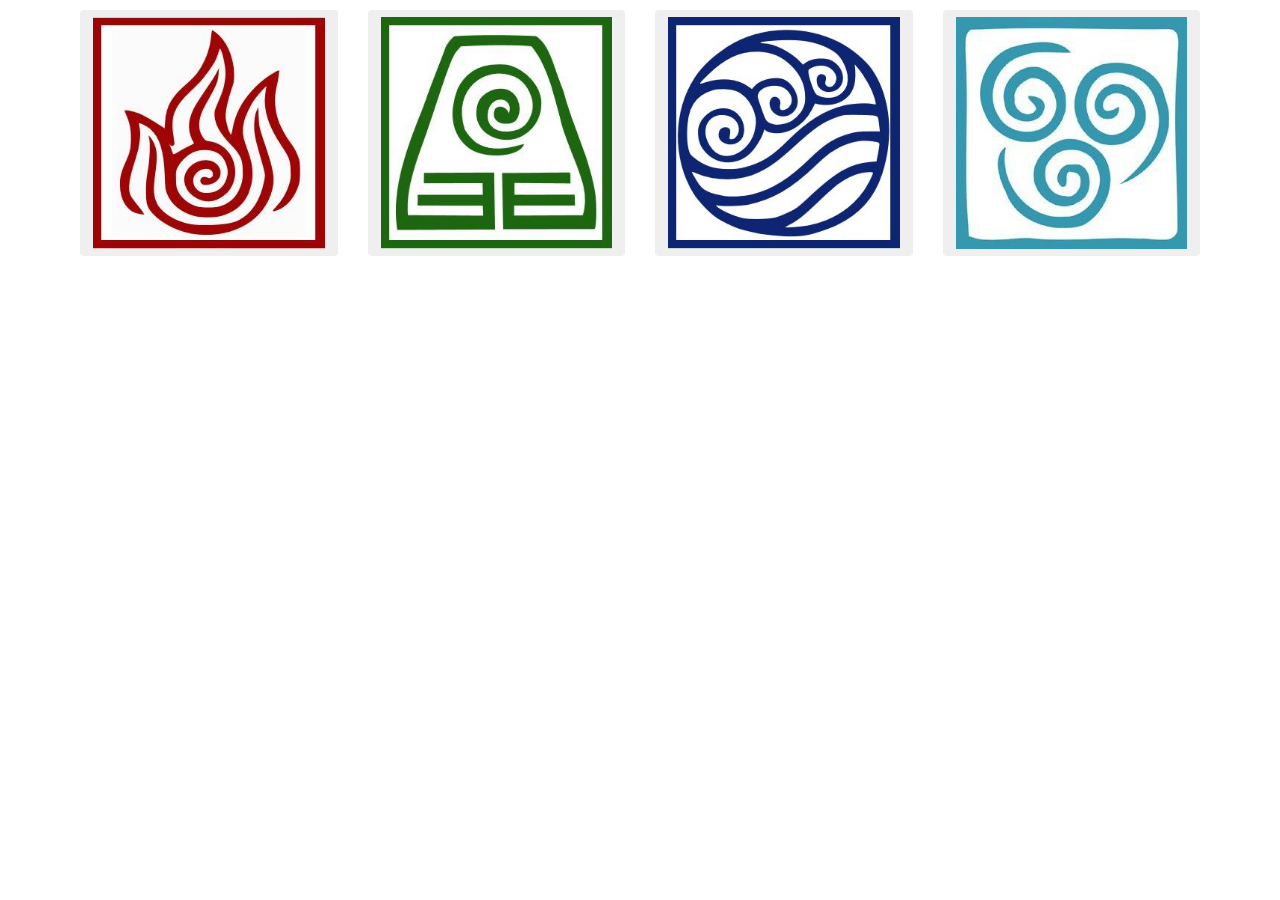
<file: avatarchoose.html>
<!DOCTYPE html>
<html lang="en">
<head>
  <meta charset="UTF-8">
  <meta name="viewport" content="width=device-width, initial-scale=1.0">
  <title>Change Background on Button Hover</title>
  <link href="https://maxcdn.bootstrapcdn.com/bootstrap/4.0.0/css/bootstrap.min.css" rel="stylesheet">
  <style>
    body {
      margin: 0;
      padding: 0;
      height: 100vh;
      background-size: cover;
      background-position: center;
      transition: background-color 0.5s ease; /* Transition the background color */
    }

    .container {
      padding: 10px; /* Adjust padding as needed */
      border: none;
      border-radius: 5px;
      cursor: pointer;
    }

    .container img {
      max-width: 100%;
      max-height: 100%;
      height: auto; /* Aspect ratio koruması için */
      display: block;
    }

    
  </style>
</head>
<body>

  <div class="container">
    <div class="row">
      <div class="col"><button class="btn btn-custom1" type="button"> <img src="fire.jpeg" alt=""></button></div>
      <div class="col"><button class="btn btn-custom2" type="button"> <img src="earth.jpeg" alt=""></button></div>
      <div class="col"><button class="btn btn-custom3" type="button"> <img src="water.jpeg" alt=""></button></div>
      <div class="col"><button class="btn btn-custom4" type="button"> <img src="air.jpeg" alt=""></button></div>
    </div>
  </div>

  <script>
    document.addEventListener("DOMContentLoaded", function () {
      const body = document.body;

      const buttons = document.querySelectorAll('.container button');

      const changeBackground = (gifPath) => {
        body.style.background = `url('${gifPath}') no-repeat center center fixed`;
        body.style.backgroundSize = 'cover';
      };

      const resetBackground = () => {
        body.style.background = 'black';
      };

       // Add event listeners to each button
       buttons.forEach((button, index) => {
        button.addEventListener('mouseover', () => changeBackground(getButtonGif(index + 1)));
        button.addEventListener('mouseout', resetBackground);
      });

       // Function to get the GIF for each button
       const getButtonGif = (buttonNumber) => {
        switch (buttonNumber) {
          case 1:
            return 'firegif.gif';
          case 2:
            return 'earthgif.gif';
          case 3:
            return 'watergif.gif';
          case 4:
            return 'airgif.gif';
          default:
            return '';
        }
      };
    });
  </script>

</body>
</html>
</file>
